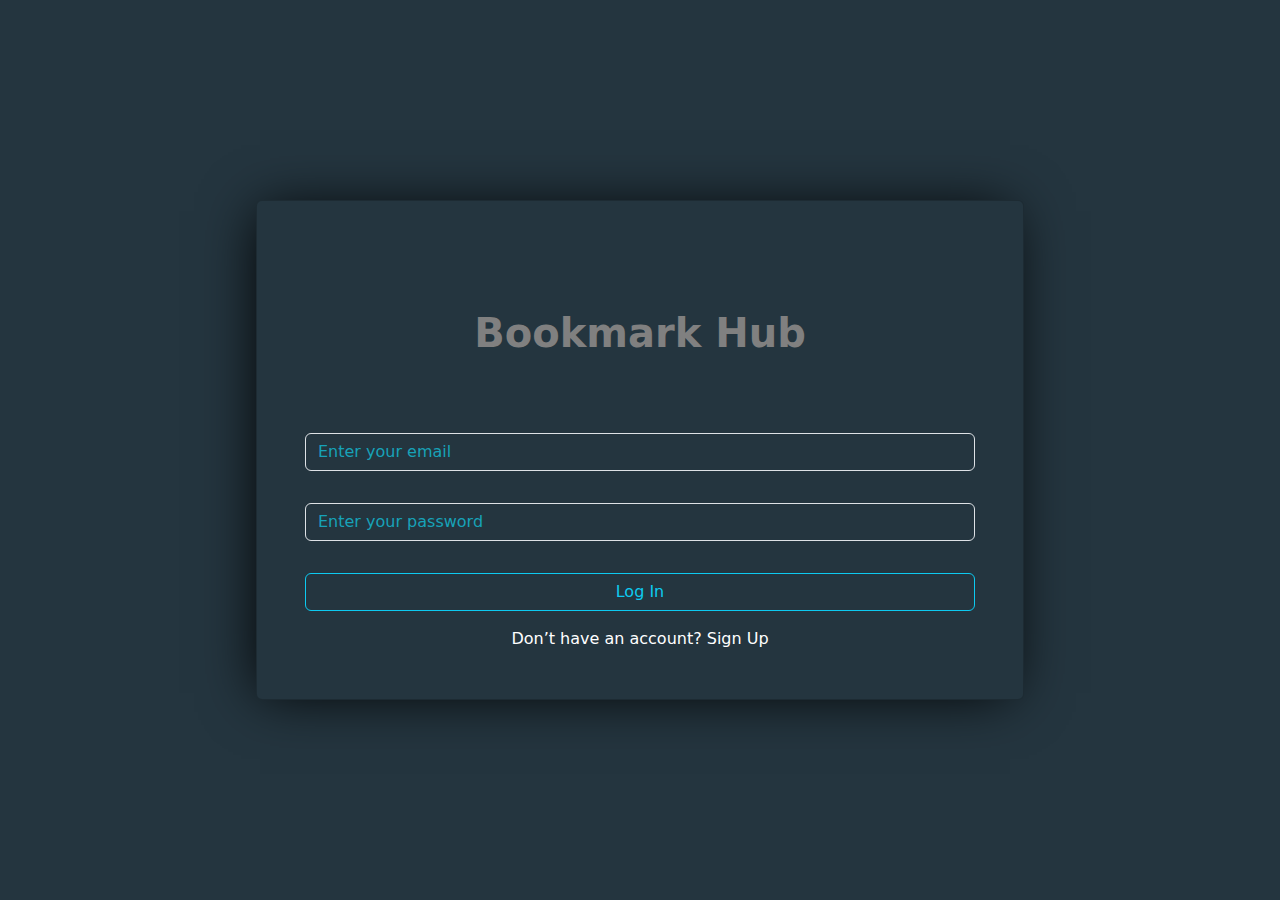
<file: index.html>
<html lang="en">

<head>
    <meta charset="UTF-8">
    <meta http-equiv="X-UA-Compatible" content="IE=edge">
    <meta name="viewport" content="width=device-width, initial-scale=1.0">
    <title>Document</title>
    <link rel="stylesheet" href="./css/bootstrap.min.css">
    <link rel="stylesheet" href="./css/stylesheet.css">
</head>

<body>
    <div class="main vh-100 d-flex">
        <div class="card text-center p-5 m-auto">
            <h1>Bookmark Hub</h1>
            <div class="my-3">
                <input type="email" class="form-control" placeholder="Enter your email" id="LogInEmailAddress">
            </div>
            <div class="my-3">
                <input type="password" class="form-control" placeholder="Enter your password" id="LogInPassword">
            </div>

            <div id="checkLogIn"></div>

            <button onclick="logIn()" class="btn btn-outline-info my-3 w-100">Log In</button>
            <div class="text-center text-white">Don’t have an account? <a class="text-decoration-none text-white" href="./signup.html">Sign Up</a></div>
        </div>
    </div>

    

    <script src="./js/bootstrap.bundle.min.js"></script>
    <script src="./js/javascript.js"></script>
</body>

</html>
</file>
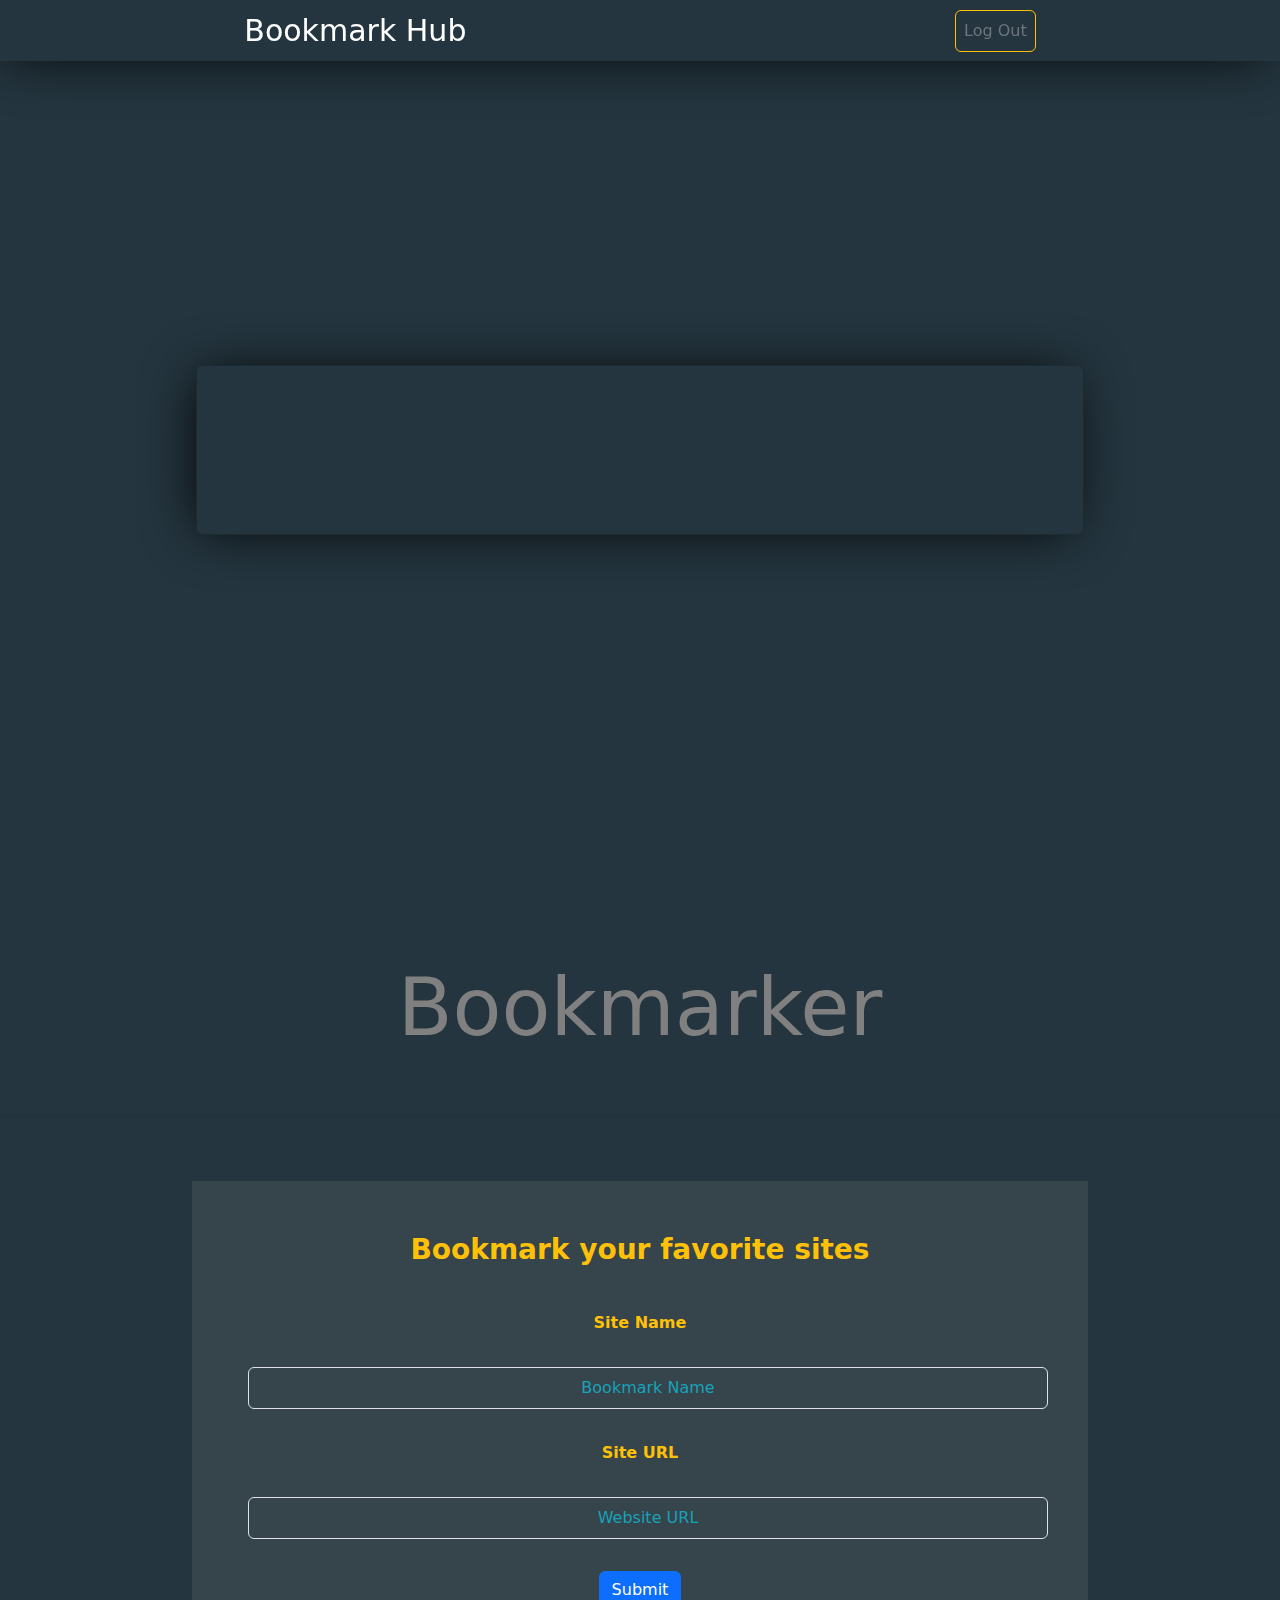
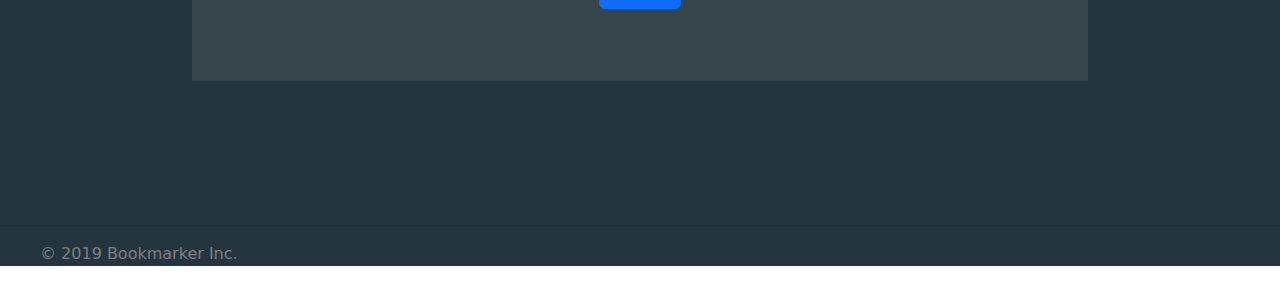
<file: home.html>
<html lang="en">

<head>
    <meta charset="UTF-8">
    <meta http-equiv="X-UA-Compatible" content="IE=edge">
    <meta name="viewport" content="width=device-width, initial-scale=1.0">
    <title>Document</title>
    <link rel="stylesheet" href="./css/bootstrap.min.css">
    <link rel="stylesheet" href="./css/stylesheet.css">
</head>

<body>

    <div class="main">
        <nav class="navbar navbar-expand-lg position-fixed container-fluid d-flex justify-content-around z-3">
            <div>
                <a href="#" class="ainHome text-white text-decoration-none">Bookmark Hub</a>
            </div>
            <div>
                <div class="collapse navbar-collapse" id="navbarSupportedContent">
                    <ul class="navbar-nav me-auto mb-2 mb-lg-0">
                        <li class="nav-item ">
                            <a onclick="logOut()" class="nav-link btn btn-outline-warning text-secondary"
                                href="index.html">Log Out</a>
                        </li>
                    </ul>
                </div>
            </div>
        </nav>
        <div class="text-center vh-100 p-5 d-flex align-items-center justify-content-center">
            <div class="card w-75 p-3">
                <h1 id="userName"></h1>
                <p id="quoteIntro" class="quoteIntroClass"></p>
            </div>
        </div>

        <div> <!--Bookmarkerrrrrr-->

            <h1 class="text-center display-1">Bookmarker</h1>
            <hr>
            <div class="FormDiv d-flex align-items-center justify-content-center">

                <div class="wholeForm m-5 p-5 text-center">
                    <div class="fw-bold title text-warning">
                        <p>Bookmark your favorite sites</p>
                    </div>
                    <div>
                        <label for="name" class="m-4 fw-bold text-warning">Site Name</label>
                        <input type="text" class="form-control text-center m-2 p-2" id="name"
                            aria-describedby="emailHelp" placeholder="Bookmark Name">
                    </div>
                    <div>
                        <label for="url" class="m-4 fw-bold text-warning">Site URL</label>
                        <input type="text" class="form-control text-center m-2 p-2" id="url"
                            aria-describedby="emailHelp" placeholder="Website URL">
                    </div>
                    <button class="btn btn-primary m-4" onclick="submit();">Submit </button>
                </div>

            </div>

            <table class="table m-5">

                <tbody id="table_body">

                </tbody>
            </table>

            <hr>
            <div class="copyright">
                <p>© 2019 Bookmarker Inc.</p>
            </div>

        </div>

    </div>


    <script src="./js/bootstrap.bundle.min.js"></script>
    <script src="./js/javascript.js"></script>


</body>

</html>
</file>
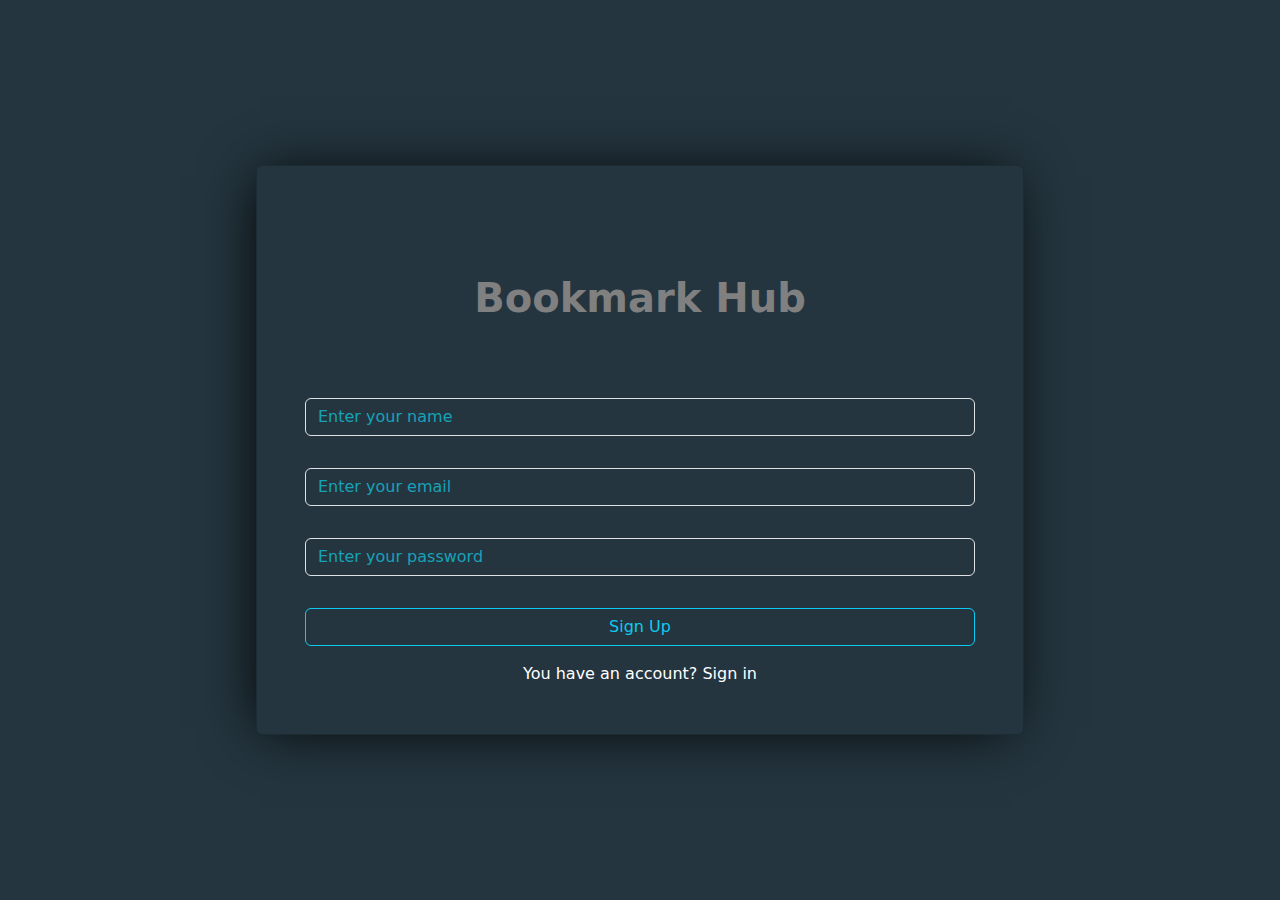
<file: signup.html>
<html lang="en">

<head>
    <meta charset="UTF-8">
    <meta http-equiv="X-UA-Compatible" content="IE=edge">
    <meta name="viewport" content="width=device-width, initial-scale=1.0">
    <title>Document</title>
    <link rel="stylesheet" href="./css/bootstrap.min.css">
    <link rel="stylesheet" href="./css/stylesheet.css">
</head>

<body>
    <div class="main vh-100 d-flex">
        <div class="card text-center p-5 m-auto">
            <h1>Bookmark Hub</h1>
            <div class="my-3">
                <input type="text" class="form-control" placeholder="Enter your name" id="SignUpName">
            </div>
            <div class="my-3">
                <input type="email" class="form-control" placeholder="Enter your email" id="SignUpEmailAddress">
            </div>
            <div class="my-3">
                <input type="password" class="form-control" placeholder="Enter your password" id="SignUpPassword">
            </div>

            <div id="checkSignUp"></div>

            <button onclick="signUp()" class="btn btn-outline-info my-3 w-100">Sign Up</button>
            <div class="text-center text-white">You have an account? <a class="text-decoration-none text-white" href="./index.html">Sign in</a></div>
        </div>
    </div>

    


    <script src="./js/bootstrap.bundle.min.js"></script>
    <script src="./js/javascript.js"></script>
</body>

</html>
</file>
<file: css/stylesheet.css>
.main , nav{
    background-color: #24353f;
}

h1{
    color: #17a2b8;;
}

a:hover{
    text-decoration: underline !important;
}

input , textarea {
    background-color: transparent !important;
    color: white !important;
}

input::placeholder{
    color: #17a2b8 !important;
}

.card{
    width: 60%;
    background-color: #24353f;
    box-shadow: -5px 2px 54px -9px rgba(0, 0, 0, 1);
}

nav{
    box-shadow: -5px 2px 54px -9px rgba(0, 0, 0, 1);
}

.ainHome{
    font-size: 30px;
}

.quoteIntroClass{
    font-size: 16px;
    line-height: 1.5; 
    color: #ffc107; 
    /* color: gray; */
}

#userName {
    color: gray;
    font-size: 70px;
    animation-name: bounceIn; /* Name of the animation */
    animation-duration: 0.75s; /* Duration of the animation */
}

@keyframes bounceIn {
    0% {
        transform: translateY(-100px); /* Start position */
    }
    70% {
        transform: translateY(60px); /* Bounce height */
    }
    100% {
        transform: translateY(0); /* End position */
    }
}


/* For Bookmarkerrrr */
h1{
    font-weight: bold;
    color: gray;
    margin: 60px;
}
.wholeForm{
    background-color: rgb(128, 128, 128 ,0.2);
    width: 70%;
}
.title{
    font-size: 28px;
    font-weight: bold;
}
button{
    color: white;
    background-color: #2C74B3;
    border: 2px solid #2C74B3;
    border-radius: 10px;
    font-size: 18px;
    padding: 14px;
}
.copyright{
    color: gray;
    margin-left: 40px;
}


/* Responsive */

@media (max-width: 768px) {
    .card {
        width: 80%;
    }

    .wholeForm {
        width: 90%;
    }
}

@media (max-width: 576px) {
    .card {
        width: 90%;
    }

    .wholeForm {
        width: 100%;
    }

    .main, nav {
        padding: 8px;
    }
}
</file>
